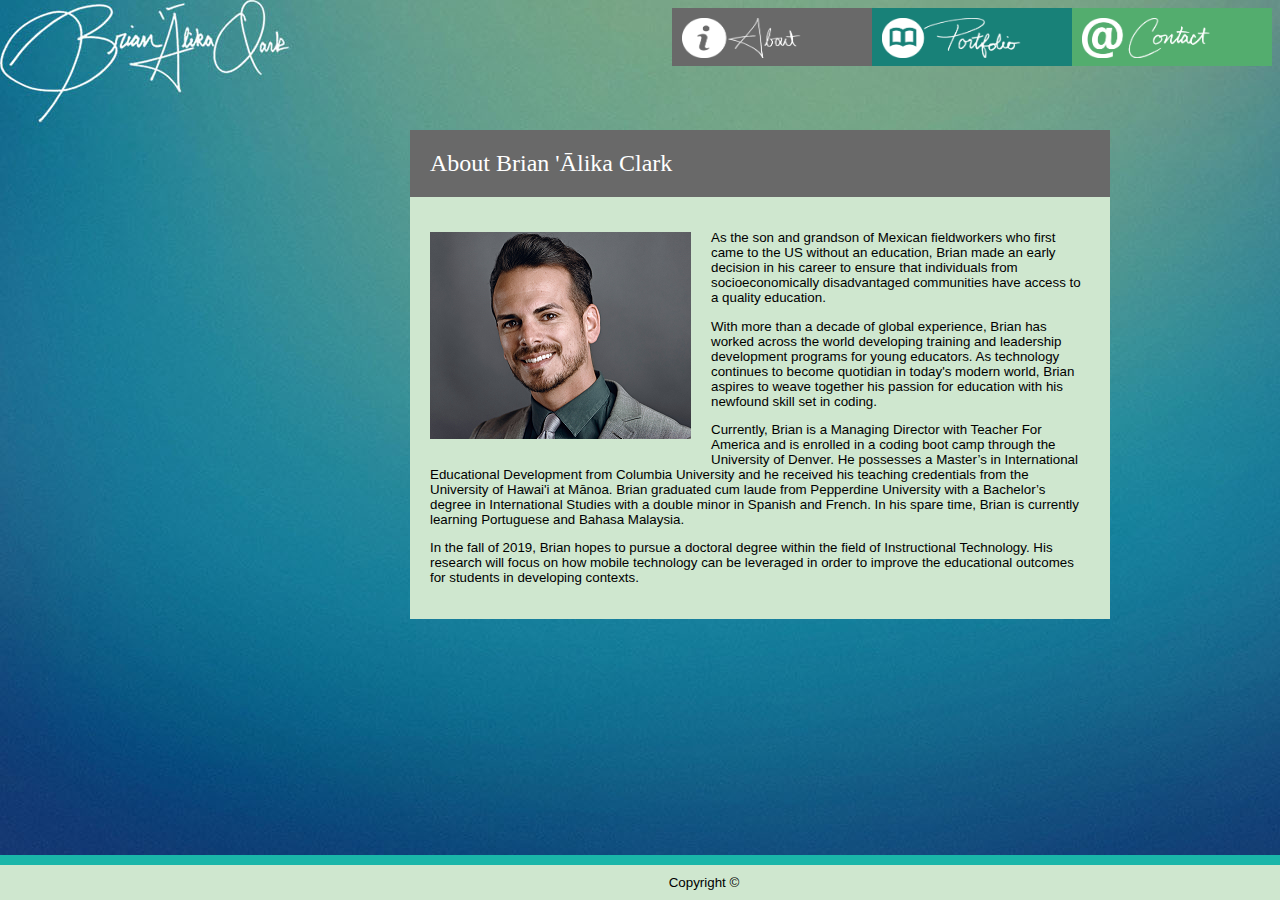
<file: index.html>
<!DOCTYPE html>
<html lang="en-us">

<head>
  <meta charset="UTF-8">
  <title>Basic Portfolio About</title>
  <link rel="stylesheet" type="text/css" href="assets/css/basic_portfolio_style.css">
</head>

<body>
  
  <section id="right">
    
    <a href="basic_portfolio_contact.html">
      <img src="assets/images/contact.png" alt="Contact" id="contactbutton">
    </a>
  </section>

  <section id="middle">
    <a href="basic_portfolio_portfolio.html">
      <img src="assets/images/portfolio.png" alt="Portfolio" id="portfoliobutton">
    </a>
  </section>

  <section id="left">
    <a href="index.html">
      <img src="assets/images/about.png" alt="About" id="aboutbutton">
    </a>
  </section>

<div class="content">

  <div class="container">

    <section id="aboutme">
      About Brian 'Ālika Clark
    </section>

    <section id="full">
      <aside>
          <img src="assets/images/bc_headshot_smallest.png" alt="BC Headshot">
      </aside>

      <p>
          As the son and grandson of Mexican fieldworkers who first came to the US without an education, Brian made an early decision in his career to ensure that individuals from socioeconomically disadvantaged communities have access to a quality education.
      <p>
      
      </p>
          With more than a decade of global experience, Brian has worked across the world developing training and leadership development programs for young educators. As technology continues to become quotidian in today's modern world, Brian aspires to weave together his passion for education with his newfound skill set in coding.
      </p>
      
      <p>
          Currently, Brian is a Managing Director with Teacher For America and is enrolled in a coding boot camp through the University of Denver. He possesses a Master’s in International Educational Development from Columbia University and he received his teaching credentials from the University of Hawai'i at Mānoa. Brian graduated cum laude from Pepperdine University with a Bachelor’s degree in International Studies with a double minor in Spanish and French. In his spare time, Brian is currently learning Portuguese and Bahasa Malaysia.
      </p>
          
      <p>
          In the fall of 2019, Brian hopes to pursue a doctoral degree within the field of Instructional Technology. His research will focus on how mobile technology can be leveraged in order to improve the educational outcomes for students in developing contexts.
      </p>
    </section>

  </div>

</div>

<br>

<br>

<br>

<br>

<div class="footer">
  <footer>
    Copyright ©
  </footer>
</div>

</body>

</html>
</file>
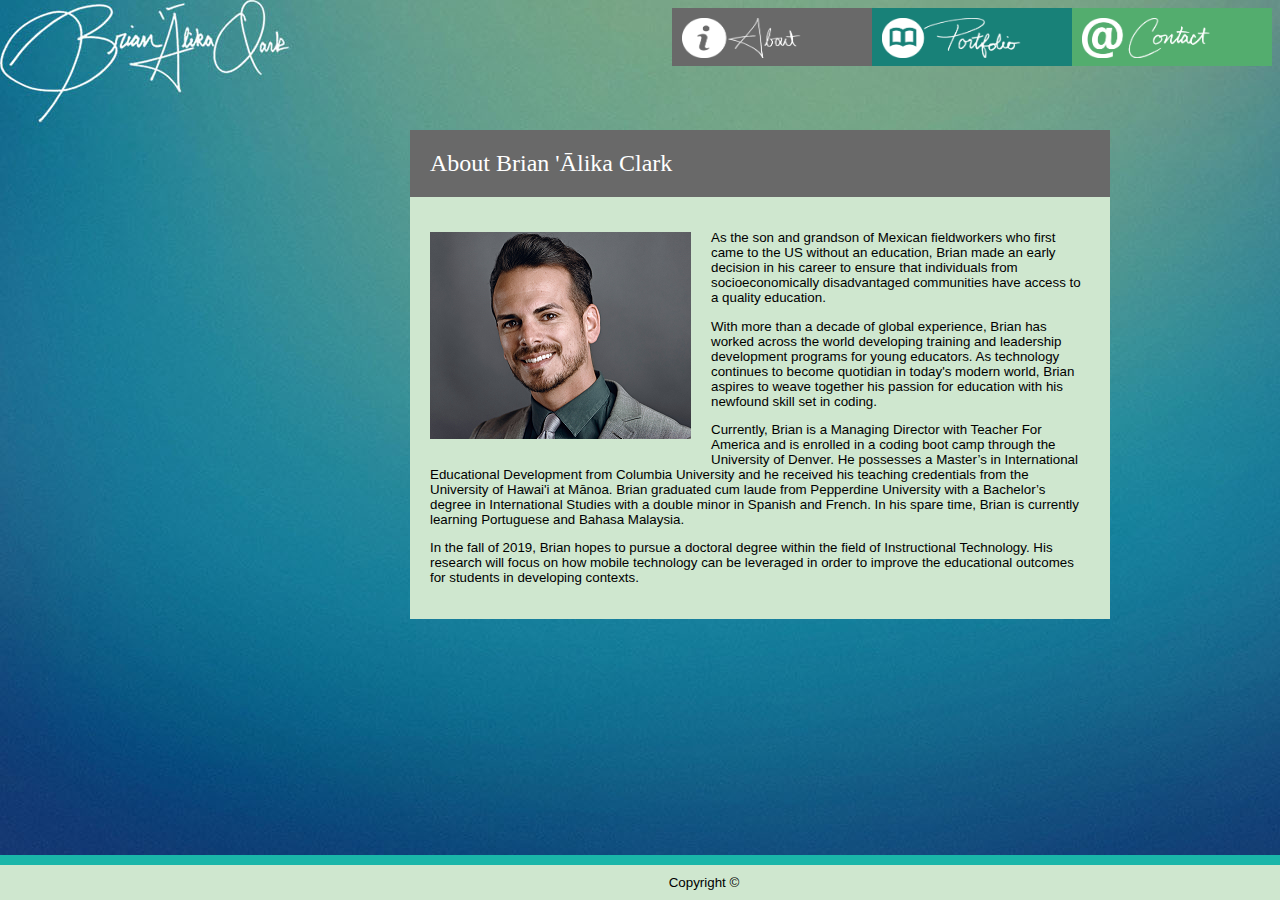
<file: html/index.html>
<!DOCTYPE html>
<html lang="en-us">

<head>
  <meta charset="UTF-8">
  <title>Basic Portfolio About</title>
  <link rel="stylesheet" type="text/css" href="../assets/css/basic_portfolio_style.css">
</head>

<body>
  
  <section id="right">
    <img src="../assets/images/contact.png" alt="Contact" id="contactbutton">
  </section>

  <section id="middle">
    <img src="../assets/images/portfolio.png" alt="Portfolio" id="portfoliobutton">
  </section>

  <section id="left">
    <img src="../assets/images/about.png" alt="About" id="aboutbutton">
  </section>

<div class="content">

  <div class="container">

    <section id="aboutme">
      About Brian 'Ālika Clark
    </section>

    <section id="full">
      <aside>
          <img src="../assets/images/bc_headshot_smallest.png" alt="BC Headshot">
      </aside>

      <p>
          As the son and grandson of Mexican fieldworkers who first came to the US without an education, Brian made an early decision in his career to ensure that individuals from socioeconomically disadvantaged communities have access to a quality education.
      <p>
      
      <p>
          With more than a decade of global experience, Brian has worked across the world developing training and leadership development programs for young educators. As technology continues to become quotidian in today's modern world, Brian aspires to weave together his passion for education with his newfound skill set in coding.
      </p>
      
      <p>
          Currently, Brian is a Managing Director with Teacher For America and is enrolled in a coding boot camp through the University of Denver. He possesses a Master’s in International Educational Development from Columbia University and he received his teaching credentials from the University of Hawai'i at Mānoa. Brian graduated cum laude from Pepperdine University with a Bachelor’s degree in International Studies with a double minor in Spanish and French. In his spare time, Brian is currently learning Portuguese and Bahasa Malaysia.
      </p>
          
      <p>
          In the fall of 2019, Brian hopes to pursue a doctoral degree within the field of Instructional Technology. His research will focus on how mobile technology can be leveraged in order to improve the educational outcomes for students in developing contexts.
      </p>
    </section>

  </div>

</div>

<br>

<br>

<br>

<br>

<div class="footer">
  <footer>
    Copyright ©
  </footer>
</div>

</body>

</html>
</file>
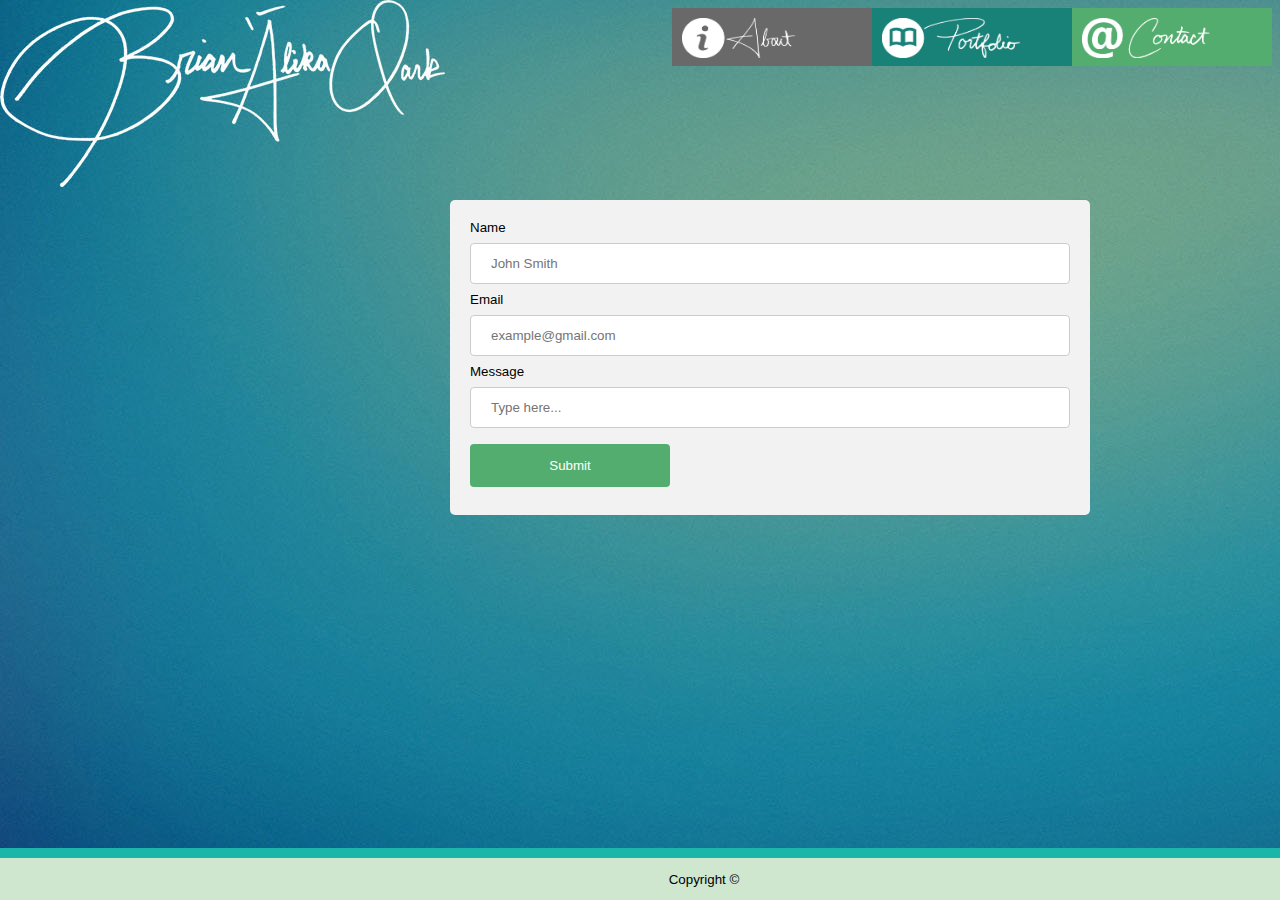
<file: basic_portfolio_contact.html>
<!DOCTYPE html>
<html lang="en-us">

<head>
  <meta charset="UTF-8">
  <title>Contact</title>
  <link rel="stylesheet" type="text/css" href="basic_portfolio_contact_style.css">
</head>

<body>

    <section id="right">
      <img src="contact.png" alt="Contact" id="contactbutton">
    </section>
  
    <section id="middle">
      <img src="portfolio.png" alt="Portfolio" id="portfoliobutton">
    </section>
  
    <section id="left">
      <img src="about.png" alt="About" id="aboutbutton">
    </section>

  <div class="form">

      <form action="trying">
        <label for="name">Name</label>
        <br>
        <input type="text" id="name" name="name" placeholder="John Smith">
        <br>
        <label for="email">Email</label>
        <br>
        <input type="text" id="email" name="email" placeholder="example@gmail.com">
        <br>
        <label for="message">Message</label>
        <br>
        <input type="text" id="message" name="message" placeholder="Type here...">
        <br>
        <input type="submit" value="Submit">
      </form>

  </div>

  <footer>
    <p id="copyright">
        Copyright ©
    </p>
  </footer>

</body>

</html>
</file>
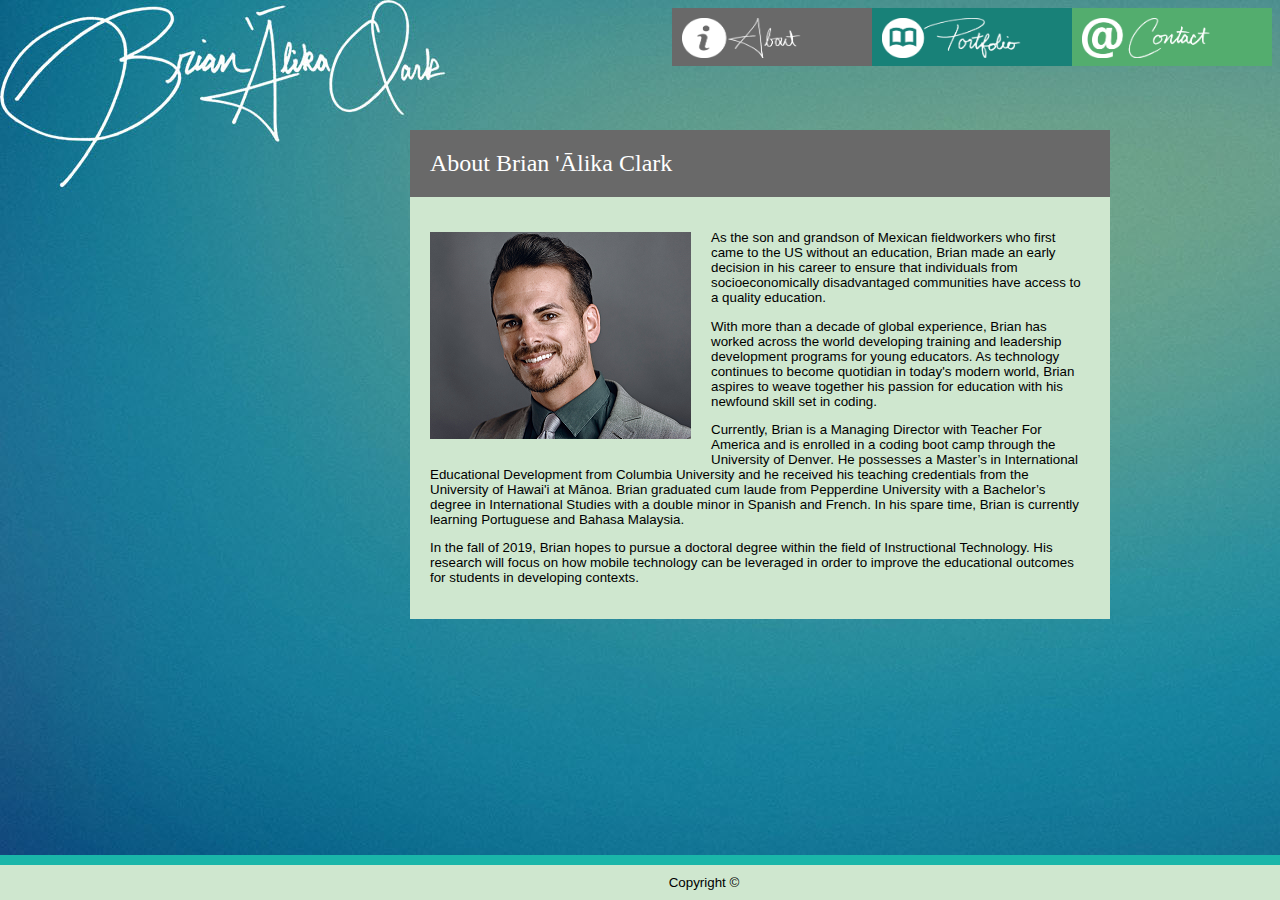
<file: basic_portfolio_index.html>
<!DOCTYPE html>
<html lang="en-us">

<head>
  <meta charset="UTF-8">
  <title>Basic Portfolio About</title>
  <link rel="stylesheet" type="text/css" href="basic_portfolio_style.css">
</head>

<body>
  
  <section id="right">
    <img src="contact.png" alt="Contact" id="contactbutton">
  </section>

  <section id="middle">
    <img src="portfolio.png" alt="Portfolio" id="portfoliobutton">
  </section>

  <section id="left">
    <img src="about.png" alt="About" id="aboutbutton">
  </section>

<div class="content">

  <div class="container">

    <section id="aboutme">
      About Brian 'Ālika Clark
    </section>

    <section id="full">
      <aside>
          <img src="bc_headshot_smallest.png" alt="BC Headshot">
      </aside>

      <p>
          As the son and grandson of Mexican fieldworkers who first came to the US without an education, Brian made an early decision in his career to ensure that individuals from socioeconomically disadvantaged communities have access to a quality education.
      <p>
      
      <p>
          With more than a decade of global experience, Brian has worked across the world developing training and leadership development programs for young educators. As technology continues to become quotidian in today's modern world, Brian aspires to weave together his passion for education with his newfound skill set in coding.
      </p>
      
      <p>
          Currently, Brian is a Managing Director with Teacher For America and is enrolled in a coding boot camp through the University of Denver. He possesses a Master’s in International Educational Development from Columbia University and he received his teaching credentials from the University of Hawai'i at Mānoa. Brian graduated cum laude from Pepperdine University with a Bachelor’s degree in International Studies with a double minor in Spanish and French. In his spare time, Brian is currently learning Portuguese and Bahasa Malaysia.
      </p>
          
      <p>
          In the fall of 2019, Brian hopes to pursue a doctoral degree within the field of Instructional Technology. His research will focus on how mobile technology can be leveraged in order to improve the educational outcomes for students in developing contexts.
      </p>
    </section>

  </div>

</div>

<br>

<br>

<br>

<br>

<div class="footer">
  <footer>
    Copyright ©
  </footer>
</div>

</body>

</html>
</file>
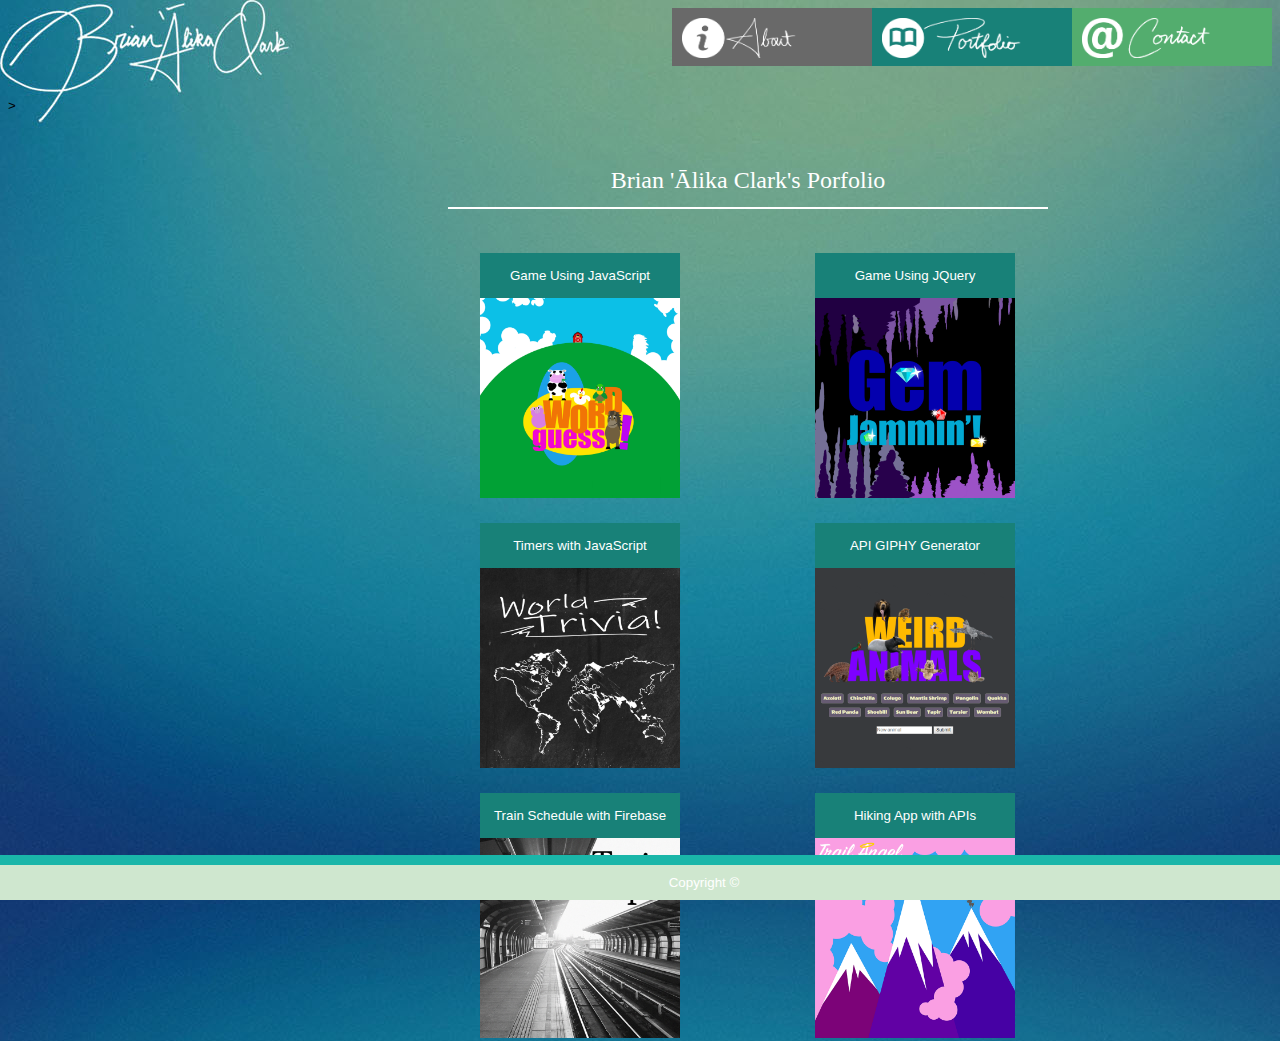
<file: basic_portfolio_portfolio.html>
<!DOCTYPE html>
<html lang="en-us">

<head>
  <meta charset="UTF-8">
  <title>Portfolio Page</title>
  <link rel="stylesheet" type="text/css" href="assets/css/basic_portfolio_portfolio_style.css">
</head>

<body>

    <section id="right">
        <a href="basic_portfolio_contact.html">
          <img src="assets/images/contact.png" alt="Contact" id="contactbutton">
        </a>
      </section>
    
      <section id="middle">
        <a href="basic_portfolio_portfolio.html">
          <img src="assets/images/portfolio.png" alt="Portfolio" id="portfoliobutton">
        </a>
      </section>
    
      <section id="left">
        <a href="index.html">
          <img src="assets/images/about.png" alt="About" id="aboutbutton">
        </a>
      </section>

<br>

<br>

<br>

<br>

<br>

<br>>

  <div class="box-set">
    <figure class="box1">Brian 'Ālika Clark's Porfolio</figure>
   
    <figure class="box2">
        <br>
        Game Using JavaScript
        <br>
        <br>
        <a href="https://brianalika.github.io/Word-Guess-Game/">
          <img src="assets/images/word-guess-app.png" width="200px" height="200px" alt="Word Guess Game">
        </a>
    </figure>
   
    <figure class="box3">
        <br>
        Game Using JQuery
        <br>
        <br>
        <a href="https://brianalika.github.io/Gem-Jammin/">
          <img src="assets/images/gem-jammin-app.png" width="200px" height="200px" alt="Gem Jammin Game">
        </a>
    </figure>

    <figure class="box4">
        <br>
        Timers with JavaScript
        <br>
        <br>
        <a href="https://brianalika.github.io/World-Trivia/">
          <img src="assets/images/world-trivia-app.png" width="200px" height="200px" alt="World Trivia Game">
        </a>
    </figure>

    <figure class="box5">
        <br>
        API GIPHY Generator
        <br>
        <br>
        <a href="https://brianalika.github.io/Weird-Animals/">
          <img src="assets/images/weird-animals-app.png" width="200px" height="200px" alt="Weird Animals Giphy Generator">
        </a>
    </figure>

    <figure class="box6">
      <br>
      Train Schedule with Firebase
      <br>
      <br>
      <a href="https://brianalika.github.io/Train-Stop/">
        <img src="assets/images/train-stop-app.png" width="200px" height="200px" alt="Train Stop Schedule Keeper">
      </a>
  </figure>

  <figure class="box7">
    <br>
    Hiking App with APIs
    <br>
    <br>
    <a href="https://carriedowling.github.io/bikeShed/index.html">
      <img src="assets/images/trailangel-app.png" width="200px" height="200px" alt="Train Stop Schedule Keeper">
    </a>
</figure>

<div class="footer">
  <footer>
    Copyright ©
  </footer>
</div>

</body>

</html>
</file>
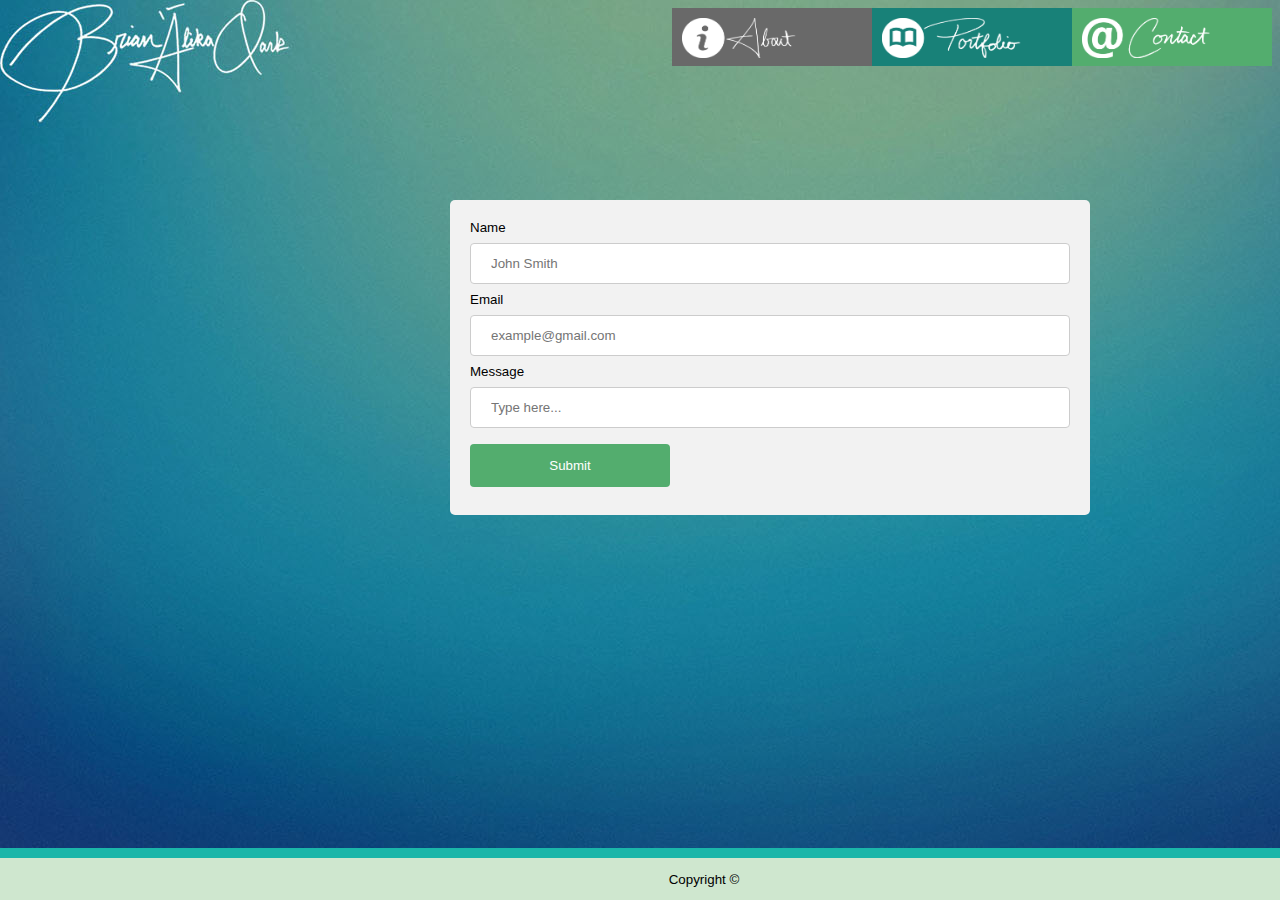
<file: html/basic_portfolio_contact.html>
<!DOCTYPE html>
<html lang="en-us">

<head>
  <meta charset="UTF-8">
  <title>Contact</title>
  <link rel="stylesheet" type="text/css" href="../assets/css/basic_portfolio_contact_style.css">
</head>

<body>

    <section id="right">
      <img src="../assets/images/contact.png" alt="Contact" id="contactbutton">
    </section>
  
    <section id="middle">
      <img src="../assets/images/portfolio.png" alt="Portfolio" id="portfoliobutton">
    </section>
  
    <section id="left">
      <img src="../assets/images/about.png" alt="About" id="aboutbutton">
    </section>

  <div class="form">

      <form action="trying">
        <label for="name">Name</label>
        <br>
        <input type="text" id="name" name="name" placeholder="John Smith">
        <br>
        <label for="email">Email</label>
        <br>
        <input type="text" id="email" name="email" placeholder="example@gmail.com">
        <br>
        <label for="message">Message</label>
        <br>
        <input type="text" id="message" name="message" placeholder="Type here...">
        <br>
        <input type="submit" value="Submit">
      </form>

  </div>

  <footer>
    <p id="copyright">
        Copyright ©
    </p>
  </footer>

</body>

</html>
</file>
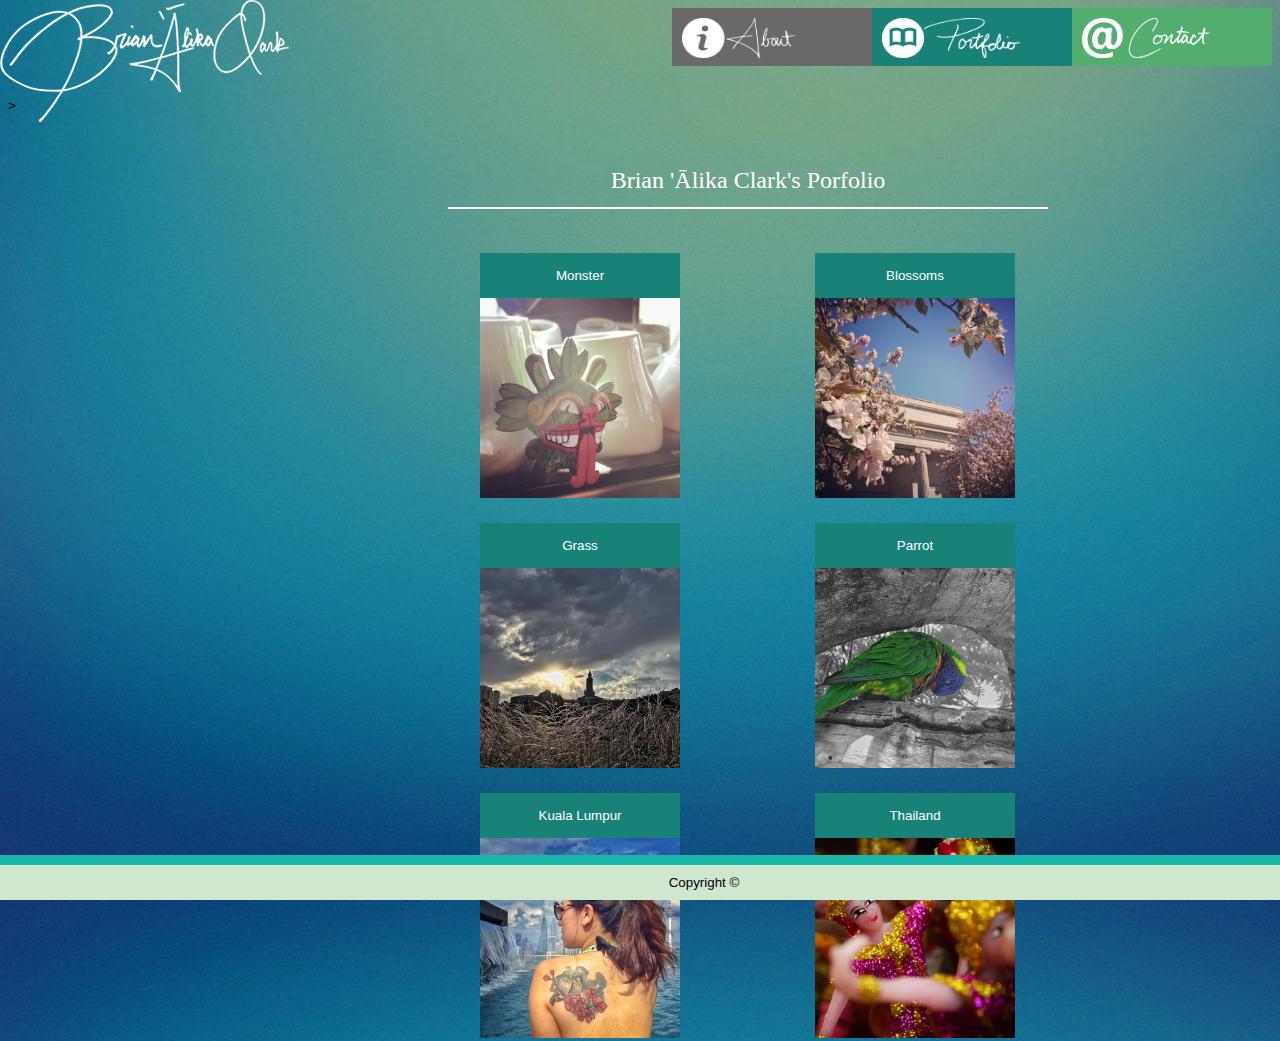
<file: html/basic_portfolio_portfolio.html>
<!DOCTYPE html>
<html lang="en-us">

<head>
  <meta charset="UTF-8">
  <title>Portfolio Page</title>
  <link rel="stylesheet" type="text/css" href="../assets/css/basic_portfolio_portfolio_style.css">
</head>

<body>

    <section id="right">
        <img src="../assets/images/contact.png" alt="Contact" id="contactbutton">
      </section>
    
      <section id="middle">
        <img src="../assets/images/portfolio.png" alt="Portfolio" id="portfoliobutton">
      </section>
    
      <section id="left">
        <img src="../assets/images/about.png" alt="About" id="aboutbutton">
      </section>

<br>

<br>

<br>

<br>

<br>

<br>>

  <div class="box-set">
    <figure class="box1">Brian 'Ālika Clark's Porfolio</figure>
   
    <figure class="box2">
        <br>
        Monster
        <br>
        <br>
        <img src="../assets/images/monster.jpg" width="200px" height="200px" alt="Monster">
    </figure>
   
    <figure class="box3">
        <br>
        Blossoms
        <br>
        <br>
        <img src="../assets/images/blossoms.jpg" width="200px" height="200px" alt="Blossoms">
    </figure>

    <figure class="box4">
        <br>
        Grass
        <br>
        <br>
        <img src="../assets/images/grass.jpg" width="200px" height="200px" alt="Grass">
    </figure>

    <figure class="box5">
        <br>
        Parrot
        <br>
        <br>
        <img src="../assets/images/parrot.jpg" width="200px" height="200px" alt="Parrot">
    </figure>
    
    <figure class="box6">
        <br>
        Kuala Lumpur
        <br>
        <br>
        <img src="../assets/images/kl.jpg" width="200px" height="200px" alt="KL">
    </figure>

    <figure class="box7">
        <br>
        Thailand
        <br>
        <br>
        <img src="../assets/images/thailand.jpg" width="200px" height="200px" alt="Thailand">
    </figure>
  </div>

<div class="footer">
  <footer>
    Copyright ©
  </footer>
</div>

</body>

</html>
</file>
<file: assets/css/basic_portfolio_style.css>
* {
    box-sizing: border-box;
  }
  
  body {
      font-family: 'Gill Sans', 'Gill Sans MT', Calibri, 'Trebuchet MS', sans-serif;
      font-size: smaller; 
      background-image: url("../images/signaturebackground.jpg");
  }
    
  #contactbutton {
    width: 130px;
    height: 40px;
  }

  #portfoliobutton {
    width: 140px;
    height: 40px;
  }

  #aboutbutton {
    width: 120px;
    height: 40px;
  }

  #left {
    background-color: rgb(105, 105, 105);
    float: right;
    width: 200px;
    padding-top: 10px;
    padding-bottom: 5px;
    padding-left: 10px; 
    color: white;
    font-weight: bolder;
  }

  #middle {
    background-color: rgb(24, 129, 120);
    float: right;
    width: 200px;
    padding-top: 10px;
    padding-bottom: 5px;
    padding-left: 10px; 
    color: white; 
    font-weight: bolder;
  }
  
  #right {
    background-color: rgb(83, 173, 110);
    float: right;
    width: 200px; 
    padding-top: 10px;
    padding-bottom: 5px;
    padding-left: 10px; 
    color: white; 
    font-weight: bolder;
  }

  #right:hover {
      background-color: hotpink;
  }

  #middle:hover {
    background-color: rgb(191, 29, 212);
  }

  #left:hover {
    background-color: rgb(245, 121, 49);
  }

  .content {
    position: fixed;
    top: 130px;
    left: 10px; 
  }

  .container {
    padding-left: 400px; 
    width: 1100px; 
    text-align: left;
}

  #aboutme {
      background-color: rgb(105, 105, 105);
      padding: 20px;
      color: white;
      font-size: x-large;
      font-family: Cambria, Cochin, Georgia, Times, 'Times New Roman', serif; 
  }

  #full {
    background-color: rgb(207, 231, 207); 
    border-color: rgb(207, 231, 207);
    border-width: 20px;
    border-style: solid;
  }
  
  #division {
    background-color: rgb(28, 132, 173);
    padding: 20px;
    margin-left: 5px; 
  }
  
  aside {
    float: left;
    background: rgb(207, 231, 207);
    border-color: rgb(207, 231, 207);
    border-width: 20px;
    border-style: solid; 
    margin-left: -20px;
    margin-top: -5px;
  }
  
  .footer {
    text-align: center;
  }

  footer {
    border-top-color: rgb(26, 182, 169);
    border-top-style: solid;
    border-top-width: 10px;
    background-color: rgb(207, 231, 207); 
    padding: 10px; 
    clear: both; 
    position: fixed;
    bottom: 0px;
    left: 0px;
    width: 110%;
  }
</file>
<file: basic_portfolio_contact_style.css>
* {
    box-sizing: border-box;
  }
  
  body {
      font-family: 'Gill Sans', 'Gill Sans MT', Calibri, 'Trebuchet MS', sans-serif;
      font-size: smaller; 
      background-image: url("signaturebackground.jpg");
  }

  #contactbutton {
    width: 130px;
    height: 40px;
  }

  #portfoliobutton {
    width: 140px;
    height: 40px;
  }

  #aboutbutton {
    width: 115px;
    height: 40px;
  }

  #left {
    background-color: rgb(105, 105, 105);
    float: right;
    width: 200px;
    padding-top: 10px;
    padding-bottom: 5px;
    padding-left: 10px; 
    color: white;
    font-weight: bolder;
  }

  #middle {
    background-color: rgb(24, 129, 120);
    float: right;
    width: 200px;
    padding-top: 10px;
    padding-bottom: 5px;
    padding-left: 10px; 
    color: white; 
    font-weight: bolder;
  }
  
  #right {
    background-color: rgb(83, 173, 110);
    float: right;
    width: 200px; 
    padding-top: 10px;
    padding-bottom: 5px;
    padding-left: 10px; 
    color: white; 
    font-weight: bolder;
  }

  .form {
    position: fixed;
    top: 200px;
    left: 450px; 
  }

input[type=text], select {
    width: 600px;
    padding: 12px 20px;
    margin: 8px 0;
    display: inline-block;
    border: 1px solid #ccc;
    border-radius: 4px;
    box-sizing: border-box;
}

input[type=submit] {
    width: 200px;
    background-color: rgb(83, 173, 110);
    color: white;
    padding: 14px 20px;
    margin: 8px 0;
    border: none;
    border-radius: 4px;
    cursor: pointer;
}

input[type=submit]:hover {
    background-color: #45a049;
}

div {
    border-radius: 5px;
    background-color: #f2f2f2;
    padding: 20px;
}

  .footer {
    text-align: center;
  }

#copyright {
  text-align: center; 
}

  footer {
    border-top-color: rgb(26, 182, 169);
    border-top-style: solid;
    border-top-width: 10px;
    background-color: rgb(207, 231, 207); 
    padding: 0px; 
    clear: both; 
    position: fixed;
    bottom: 0px;
    left: 0px;
    width: 110%;
  }
</file>
<file: basic_portfolio_style.css>
* {
    box-sizing: border-box;
  }
  
  body {
      font-family: 'Gill Sans', 'Gill Sans MT', Calibri, 'Trebuchet MS', sans-serif;
      font-size: smaller; 
      background-image: url("signaturebackground.jpg");
  }
    
  #contactbutton {
    width: 130px;
    height: 40px;
  }

  #portfoliobutton {
    width: 140px;
    height: 40px;
  }

  #aboutbutton {
    width: 120px;
    height: 40px;
  }

  #left {
    background-color: rgb(105, 105, 105);
    float: right;
    width: 200px;
    padding-top: 10px;
    padding-bottom: 5px;
    padding-left: 10px; 
    color: white;
    font-weight: bolder;
  }

  #middle {
    background-color: rgb(24, 129, 120);
    float: right;
    width: 200px;
    padding-top: 10px;
    padding-bottom: 5px;
    padding-left: 10px; 
    color: white; 
    font-weight: bolder;
  }
  
  #right {
    background-color: rgb(83, 173, 110);
    float: right;
    width: 200px; 
    padding-top: 10px;
    padding-bottom: 5px;
    padding-left: 10px; 
    color: white; 
    font-weight: bolder;
  }

  .content {
    position: fixed;
    top: 130px;
    left: 10px; 
  }

  .container {
    padding-left: 400px;
    width: 1100px; 
    text-align: left;
}

  #aboutme {
      background-color: rgb(105, 105, 105);
      padding: 20px;
      color: white;
      font-size: x-large;
      font-family: Cambria, Cochin, Georgia, Times, 'Times New Roman', serif; 
  }

  #full {
    background-color: rgb(207, 231, 207); 
    border-color: rgb(207, 231, 207);
    border-width: 20px;
    border-style: solid;
  }
  
  #division {
    background-color: rgb(28, 132, 173);
    padding: 20px;
    margin-left: 5px; 
  }
  
  aside {
    float: left;
    background: rgb(207, 231, 207);
    border-color: rgb(207, 231, 207);
    border-width: 20px;
    border-style: solid; 
    margin-left: -20px;
    margin-top: -5px;
  }
  
  .footer {
    text-align: center;
  }

  footer {
    border-top-color: rgb(26, 182, 169);
    border-top-style: solid;
    border-top-width: 10px;
    background-color: rgb(207, 231, 207); 
    padding: 10px; 
    clear: both; 
    position: fixed;
    bottom: 0px;
    left: 0px;
    width: 110%;
  }
</file>
<file: assets/css/basic_portfolio_portfolio_style.css>
* {
    box-sizing: border-box;
  }
  
  body {
      font-family: 'Gill Sans', 'Gill Sans MT', Calibri, 'Trebuchet MS', sans-serif;
      font-size: smaller; 
      background-image: url("../images/signaturebackground.jpg");
  }

    #right:hover {
        background-color: hotpink;
    }

    #middle:hover {
    background-color: rgb(191, 29, 212);
    }

    #left:hover {
    background-color: rgb(245, 121, 49);
    }

  #contactbutton {
    width: 130px;
    height: 40px;
  }

  #portfoliobutton {
    width: 140px;
    height: 40px;
  }

  #aboutbutton {
    width: 115px;
    height: 40px;
  }

  #left {
    background-color: rgb(105, 105, 105);
    float: right;
    width: 200px;
    padding-top: 10px;
    padding-bottom: 5px;
    padding-left: 10px; 
    color: white;
    font-weight: bolder;
  }

  #middle {
    background-color: rgb(24, 129, 120);
    float: right;
    width: 200px;
    padding-top: 10px;
    padding-bottom: 5px;
    padding-left: 10px; 
    color: white; 
    font-weight: bolder;
  }
  
  #right {
    background-color: rgb(83, 173, 110);
    float: right;
    width: 200px; 
    padding-top: 10px;
    padding-bottom: 5px;
    padding-left: 10px; 
    color: white; 
    font-weight: bolder;
  }

.box-set {
    margin-left: 400px; 
    width: 700px; 
    text-align: center;
    color: white;
    font-weight: none;
    font-family: 'Gill Sans', 'Gill Sans MT', Calibri, 'Trebuchet MS', sans-serif;
}

.box1 {
    padding-top: 30px; 
    padding-bottom: 40px; 
    height: 30px;
    width: 600px;
    font-family: Georgia, 'Times New Roman', Times, serif;
    font-size: x-large;
    color: white;
    border-bottom: white;
    border-style: solid;
    border-width: 2px;
    border-top: none;
    border-left: none;
    border-right: none;
}

.box2 {
    background-color: rgb(24, 129, 120);
    height: 50px;
    width: 200px;
    position: absolute;
    top: 240px;
    left: 440px;
}

.box3 {
    background-color: rgb(24, 129, 120);
    height: 50px;
    width: 200px;
    position: absolute;
    top: 240px;
    left: 775px;
}

.box4 {
    background-color: rgb(24, 129, 120);
    height: 50px;
    width: 200px;
    position: absolute;
    top: 510px;
    left: 440px;
}

.box5 {
    background-color: rgb(24, 129, 120);
    height: 50px;
    width: 200px;
    position: absolute;
    top: 510px;
    left: 775px;
}

.box6 {
    background-color: rgb(24, 129, 120);
    height: 50px;
    width: 200px;
    position: absolute;
    top: 780px;
    left: 440px;
}

.box7 {
    background-color: rgb(24, 129, 120);
    height: 50px;
    width: 200px;
    position: absolute;
    top: 780px;
    left: 775px;
}

/* .box7 {
    background-color: rgb(24, 129, 120);
    height: 248px;
    width: 200px;
    position: absolute;
    top: 780px;
    left: 775px;
    margin-bottom: 100px; 
} */

.footer {
    text-align: center;
}

footer {
    border-top-color: rgb(26, 182, 169);
    border-top-style: solid;
    border-top-width: 10px;
    background-color: rgb(207, 231, 207); 
    padding: 10px; 
    clear: both; 
    position: fixed;
    bottom: 0px;
    left: 0px;
    width: 110%;
}
</file>
<file: assets/css/basic_portfolio_contact_style.css>
* {
    box-sizing: border-box;
  }
  
  body {
      font-family: 'Gill Sans', 'Gill Sans MT', Calibri, 'Trebuchet MS', sans-serif;
      font-size: smaller; 
      background-image: url("../images/signaturebackground.jpg");
  }

  #contactbutton {
    width: 130px;
    height: 40px;
  }

  #portfoliobutton {
    width: 140px;
    height: 40px;
  }

  #aboutbutton {
    width: 115px;
    height: 40px;
  }

  #left {
    background-color: rgb(105, 105, 105);
    float: right;
    width: 200px;
    padding-top: 10px;
    padding-bottom: 5px;
    padding-left: 10px; 
    color: white;
    font-weight: bolder;
  }

  #middle {
    background-color: rgb(24, 129, 120);
    float: right;
    width: 200px;
    padding-top: 10px;
    padding-bottom: 5px;
    padding-left: 10px; 
    color: white; 
    font-weight: bolder;
  }
  
  #right {
    background-color: rgb(83, 173, 110);
    float: right;
    width: 200px; 
    padding-top: 10px;
    padding-bottom: 5px;
    padding-left: 10px; 
    color: white; 
    font-weight: bolder;
  }

  .form {
    position: fixed;
    top: 200px;
    left: 450px; 
  }

input[type=text], select {
    width: 600px;
    padding: 12px 20px;
    margin: 8px 0;
    display: inline-block;
    border: 1px solid #ccc;
    border-radius: 4px;
    box-sizing: border-box;
}

input[type=submit] {
    width: 200px;
    background-color: rgb(83, 173, 110);
    color: white;
    padding: 14px 20px;
    margin: 8px 0;
    border: none;
    border-radius: 4px;
    cursor: pointer;
}

input[type=submit]:hover {
    background-color: #45a049;
}

div {
    border-radius: 5px;
    background-color: #f2f2f2;
    padding: 20px;
}

  .footer {
    text-align: center;
  }

#copyright {
  text-align: center; 
}

  footer {
    border-top-color: rgb(26, 182, 169);
    border-top-style: solid;
    border-top-width: 10px;
    background-color: rgb(207, 231, 207); 
    padding: 0px; 
    clear: both; 
    position: fixed;
    bottom: 0px;
    left: 0px;
    width: 110%;
  }
</file>
